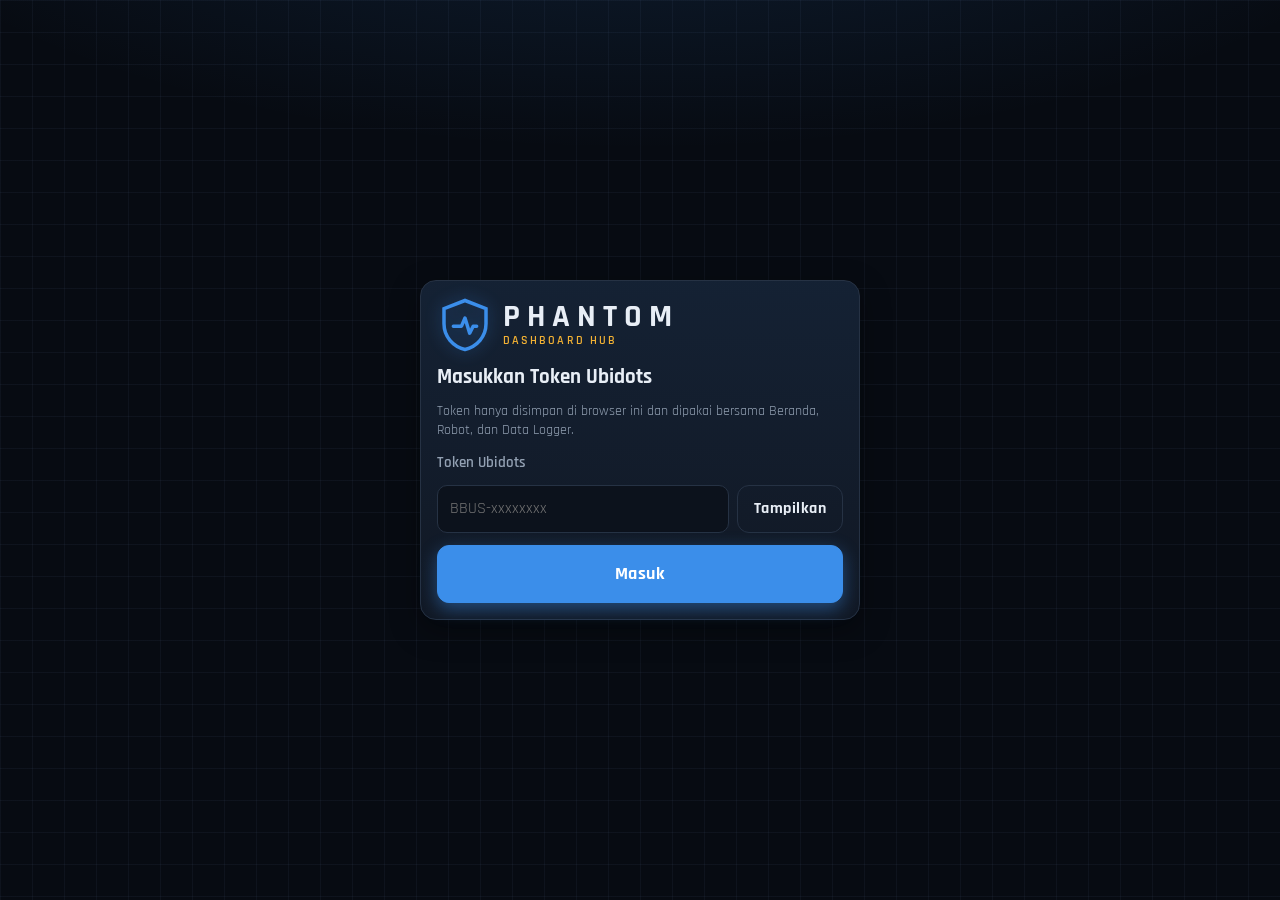
<file: index.html>
<!doctype html>
<html lang="id" data-theme="garuda" data-mode="dark">
<head>
  <meta charset="utf-8">
  <meta name="viewport" content="width=device-width, initial-scale=1, viewport-fit=cover">
  <meta name="theme-color" content="#070b12">
  <title>Phantom Hub</title>
  <link rel="preconnect" href="https://fonts.googleapis.com">
  <link rel="preconnect" href="https://fonts.gstatic.com" crossorigin>
  <link rel="stylesheet" href="https://fonts.googleapis.com/css2?family=JetBrains+Mono:wght@500;700&family=Rajdhani:wght@500;600;700&display=swap">
  <link rel="stylesheet" href="shared/base.css?v=20261133">
  <link rel="stylesheet" href="shared/hub.css?v=20261121">
  <script src="shared/token.js?v=20261133" defer></script>
  <script src="shared/core.js?v=20261133" defer></script>
  <script src="home.js?v=20261133" defer></script>
</head>
<body>
  <section id="login" class="login" hidden>
    <form id="login-form" class="card login-card" autocomplete="off" novalidate>
      <div class="logo logo-lg">
        <svg viewBox="0 0 48 48" aria-hidden="true"><path d="M24 3 6 10v13c0 11 7.6 19.4 18 22 10.4-2.6 18-11 18-22V10L24 3Z" fill="none" stroke="currentColor" stroke-width="3"/><path d="M14 25h7l3-7 4 13 3-6h3" fill="none" stroke="currentColor" stroke-width="3" stroke-linecap="round" stroke-linejoin="round"/></svg>
        <div><strong>PHANTOM</strong><span>Dashboard Hub</span></div>
      </div>
      <h1 class="login-title">Masukkan Token Ubidots</h1>
      <p class="muted login-note">Token hanya disimpan di browser ini dan dipakai bersama Beranda, Robot, dan Data Logger.</p>
      <label class="field">
        <span>Token Ubidots</span>
        <div class="with-btn">
          <input id="login-token" type="password" placeholder="BBUS-xxxxxxxx" spellcheck="false" autocapitalize="off" autocomplete="off">
          <button type="button" class="btn ghost" id="login-reveal" aria-controls="login-token">Tampilkan</button>
        </div>
      </label>
      <p id="login-error" class="error" role="alert" hidden></p>
      <button type="submit" class="btn primary big" id="login-submit">Masuk</button>
    </form>
  </section>

  <div id="app" hidden>
    <header class="topbar">
      <div class="logo">
        <svg viewBox="0 0 48 48" aria-hidden="true"><path d="M24 3 6 10v13c0 11 7.6 19.4 18 22 10.4-2.6 18-11 18-22V10L24 3Z" fill="none" stroke="currentColor" stroke-width="3"/><path d="M14 25h7l3-7 4 13 3-6h3" fill="none" stroke="currentColor" stroke-width="3" stroke-linecap="round" stroke-linejoin="round"/></svg>
        <div><strong>PHANTOM</strong><span>Dashboard Hub</span></div>
      </div>
      <div class="link-status cloud-pill" id="cloud-pill"><span class="dot"></span><span class="cloud-text">—</span></div>
      <div class="clock" aria-label="Jam WIB"><span id="clock-time">--:--:--</span><small id="clock-date"></small></div>
      <div class="top-actions">
        <button class="btn ghost top-btn" type="button" data-token-change aria-label="Ganti token" title="Ganti token"><span aria-hidden="true">🔑</span><span class="lbl">Ganti token</span></button>
        <button class="btn top-btn settings-btn" id="open-settings" aria-label="Pengaturan"><span aria-hidden="true">⚙</span><span class="lbl">Pengaturan</span></button>
      </div>
    </header>

    <div id="banner" class="banner" role="status" hidden></div>

    <main class="hub-main">
      <div class="toolbar">
        <h1>Dashboard</h1>
        <div class="toolbar-actions">
          <button class="btn primary" id="add-dashboard">+ Tambah Dashboard</button>
          <button class="btn ghost" id="restore-builtins" hidden>Pulihkan bawaan</button>
          <button class="btn ghost" id="export-all">Export JSON</button>
          <button class="btn ghost" id="import-all">Import JSON</button>
          <input type="file" id="import-file" accept="application/json,.json" hidden>
        </div>
      </div>
      <div id="dash-grid" class="dash-grid"></div>
    </main>
  </div>

  <dialog id="settings" class="sheet">
    <form id="settings-form" method="dialog">
      <h2>Pengaturan</h2>
      <fieldset class="field">
        <legend>Tema warna</legend>
        <div class="swatches" id="theme-swatches"></div>
      </fieldset>
      <fieldset class="field">
        <legend>Mode tampilan</legend>
        <div class="segmented">
          <label class="seg"><input type="radio" name="mode" value="dark"><span>🌙 Gelap</span></label>
          <label class="seg"><input type="radio" name="mode" value="light"><span>☀️ Terang</span></label>
        </div>
      </fieldset>
      <div class="dialog-actions">
        <button type="submit" value="save" class="btn primary">Simpan</button>
        <button type="submit" value="cancel" class="btn ghost" formnovalidate>Batal</button>
      </div>
    </form>
  </dialog>

  <dialog id="dash-dialog" class="sheet">
    <form id="dash-form" method="dialog" novalidate>
      <h2 id="dash-dialog-title">Tambah Dashboard</h2>
      <div class="form-grid">
        <label class="field full"><span>Nama</span><input name="name" type="text" maxlength="40" required></label>
        <label class="field"><span>Ikon (emoji)</span><input name="icon" type="text" maxlength="4"></label>
        <label class="field" id="dash-device-field"><span>Device label utama</span><input name="device" type="text" spellcheck="false" autocapitalize="off" placeholder="mis. logger"></label>
        <label class="field full" id="dash-template-field"><span>Mulai dari</span>
          <select name="template">
            <option value="empty">Kosong</option>
            <option value="logger">Salinan preset Data Logger</option>
          </select>
        </label>
      </div>
      <p class="hint" id="dash-device-hint" hidden>Device robot diatur di halaman Robot → ⚙ Pengaturan.</p>
      <p id="dash-error" class="error" role="alert" hidden></p>
      <div class="dialog-actions">
        <button type="submit" value="save" class="btn primary">Simpan</button>
        <button type="submit" value="cancel" class="btn ghost" formnovalidate>Batal</button>
      </div>
    </form>
  </dialog>

  <dialog id="actions" class="sheet">
    <form method="dialog">
      <h2 id="actions-title">Dashboard</h2>
      <div class="action-list" id="action-list"></div>
      <div class="dialog-actions" style="grid-template-columns: 1fr"><button value="cancel" class="btn ghost">Tutup</button></div>
    </form>
  </dialog>

  <div id="toast" class="toast" role="status" aria-live="polite" hidden></div>
</body>
</html>
</file>
<file: shared/base.css>
:root {
  color-scheme: dark;
  --bg: #070b12;
  --bg-2: #0c121c;
  --surface: #111824;
  --surface-2: #19222f;
  --surface-3: #222d3d;
  --border: #263244;
  --text: #e8eef6;
  --text-2: #93a1b3;
  --grid-line: rgba(120, 160, 210, 0.06);
  --shadow: 0 10px 30px rgba(0, 0, 0, 0.35);

  --good: #22c55e;
  --warning: #fab219;
  --critical: #e5484d;
  --critical-text: #ff9a9d;
  --warning-text: #ffd27a;

  --accent: #3b8eea;
  --accent-2: #f2b134;
  --on-accent: #ffffff;
  --accent-soft: color-mix(in srgb, var(--accent) 18%, transparent);
  --accent-glow: color-mix(in srgb, var(--accent) 45%, transparent);

  --radius: 16px;
  --gutter: 16px;
  --estop-h: 92px;
  --font-ui: "Rajdhani", system-ui, -apple-system, "Segoe UI", Roboto, sans-serif;
  --font-num: "JetBrains Mono", ui-monospace, "SFMono-Regular", Menlo, Consolas, monospace;
  font-family: var(--font-ui);
}

:root[data-theme="garuda"]   { --accent: #3b8eea; --accent-2: #f2b134; --on-accent: #ffffff; }
:root[data-theme="rescue"]   { --accent: #ff5a36; --accent-2: #ffc23d; --on-accent: #ffffff; }
:root[data-theme="military"] { --accent: #8fb04f; --accent-2: #d8c27a; --on-accent: #10160a; }
:root[data-theme="neon"]     { --accent: #a970ff; --accent-2: #22e5ff; --on-accent: #ffffff; }

:root[data-mode="light"] {
  color-scheme: light;
  --bg: #e9eef4;
  --bg-2: #dfe6ee;
  --surface: #ffffff;
  --surface-2: #f1f4f8;
  --surface-3: #e3e9f0;
  --border: #cdd6e1;
  --text: #0f1722;
  --text-2: #4f5d6e;
  --grid-line: rgba(30, 60, 100, 0.06);
  --shadow: 0 8px 24px rgba(15, 30, 50, 0.1);
  --critical: #d42f36;
  --critical-text: #b3161d;
  --warning: #e29a00;
  --warning-text: #8a5a00;
  --good: #16a34a;
}

:root[data-mode="light"][data-theme="garuda"]   { --accent: #1f6fd1; --accent-2: #b97a00; }
:root[data-mode="light"][data-theme="rescue"]   { --accent: #e0401c; --accent-2: #b97a00; }
:root[data-mode="light"][data-theme="military"] { --accent: #4f7a22; --accent-2: #8a7428; --on-accent: #ffffff; }
:root[data-mode="light"][data-theme="neon"]     { --accent: #7c3aed; --accent-2: #0891b2; }

* { box-sizing: border-box; }

html { scroll-padding-top: 90px; scroll-padding-bottom: calc(var(--estop-h) + 40px); }

html, body { margin: 0; }

body {
  min-height: 100vh;
  background:
    radial-gradient(1200px 500px at 50% -200px, var(--accent-soft), transparent 70%),
    linear-gradient(var(--grid-line) 1px, transparent 1px) 0 0 / 32px 32px,
    linear-gradient(90deg, var(--grid-line) 1px, transparent 1px) 0 0 / 32px 32px,
    var(--bg);
  background-attachment: fixed;
  color: var(--text);
  font-size: 17px;
  line-height: 1.4;
  -webkit-tap-highlight-color: transparent;
}

[hidden] { display: none !important; }

h1, h2, h3 { margin: 0; }

h2 {
  display: flex;
  align-items: baseline;
  gap: 10px;
  margin-bottom: 12px;
  font-size: 0.95rem;
  font-weight: 700;
  letter-spacing: 0.16em;
  text-transform: uppercase;
  color: var(--text-2);
}

h2 > span::before {
  content: "";
  display: inline-block;
  width: 10px;
  height: 10px;
  margin-right: 8px;
  border-radius: 2px;
  background: var(--accent);
  box-shadow: 0 0 10px var(--accent-glow);
}

h2 small { font-family: var(--font-num); font-size: 0.72rem; letter-spacing: 0; text-transform: none; font-weight: 500; }

.muted { color: var(--text-2); }
.error { color: var(--critical-text); margin: 0; font-weight: 600; }

.card {
  position: relative;
  background: linear-gradient(180deg, color-mix(in srgb, var(--surface) 92%, var(--accent) 8%), var(--surface));
  border: 1px solid var(--border);
  border-radius: var(--radius);
  padding: 16px;
  box-shadow: var(--shadow);
}

/* ---------- Tombol & input ---------- */

.btn {
  font: inherit;
  font-weight: 700;
  font-size: 1rem;
  letter-spacing: 0.03em;
  border-radius: 12px;
  border: 1px solid var(--border);
  background: var(--surface-2);
  color: var(--text);
  padding: 10px 16px;
  min-height: 46px;
  cursor: pointer;
  touch-action: manipulation;
  user-select: none;
  -webkit-user-select: none;
  transition: transform 0.08s ease, background 0.15s ease, box-shadow 0.15s ease, border-color 0.15s ease;
}

.btn:hover { border-color: color-mix(in srgb, var(--accent) 60%, var(--border)); }
.btn:active { transform: translateY(1px) scale(0.98); }
.btn.primary { background: var(--accent); border-color: var(--accent); color: var(--on-accent); box-shadow: 0 6px 18px var(--accent-glow); }
.btn.ghost { background: transparent; }
.btn.danger { background: transparent; border-color: var(--critical); color: var(--critical-text); }
.btn.danger-text { color: var(--critical-text); }
.btn.big { width: 100%; min-height: 58px; font-size: 1.15rem; }
.btn.wide { width: 100%; }
.btn:disabled { opacity: 0.6; cursor: progress; }

.field { display: flex; flex-direction: column; gap: 6px; margin: 0 0 14px; padding: 0; border: 0; min-width: 0; }
.field > span, .field > legend { font-size: 0.95rem; font-weight: 600; color: var(--text-2); padding: 0; margin-bottom: 6px; }
.field small { font-size: 0.85rem; }

input[type="text"], input[type="password"], input[type="number"], select {
  font: inherit;
  font-size: 1rem;
  width: 100%;
  min-height: 48px;
  padding: 10px 12px;
  border-radius: 10px;
  border: 1px solid var(--border);
  background: var(--bg-2);
  color: var(--text);
}

input[type="color"] { width: 56px; height: 48px; padding: 4px; border-radius: 10px; border: 1px solid var(--border); background: var(--bg-2); }
input[type="checkbox"] { width: 22px; height: 22px; accent-color: var(--accent); }

input:focus-visible, button:focus-visible, select:focus-visible { outline: 2px solid var(--accent); outline-offset: 2px; }

.with-btn { display: flex; gap: 8px; }
.with-btn input { flex: 1; min-width: 0; }

.kbd { font-family: var(--font-num); padding: 0 6px; border-radius: 6px; border: 1px solid var(--border); background: var(--surface-2); }

/* ---------- Login ---------- */

.login { min-height: 100vh; display: grid; place-items: center; padding: var(--gutter); }
.login-card { width: 100%; max-width: 440px; display: flex; flex-direction: column; gap: 12px; }

.login-title { margin: 0; font-size: 1.3rem; line-height: 1.2; color: var(--text); }
.login-note { margin: 0; font-size: 0.85rem; }
.login-card .field { margin: 0; }
.login-card .error { margin: 0; }

@media (max-height: 430px) {
  .login { padding: 8px 16px; align-items: center; }
  .login-card { gap: 6px; padding: 10px 16px; }
  .login-card .logo-lg svg { width: 30px; height: 30px; }
  .login-card .logo-lg strong { font-size: 1.2rem; }
  .login-card .logo span { display: none; }
  .login-title { font-size: 1.05rem; }
  .login-note { font-size: 0.78rem; }
  .login-card .btn.big { min-height: 44px; }
}

@media (max-height: 320px) {
  .login { padding: 4px 16px; }
  .login-card { gap: 4px; padding: 6px 14px; }
  .login-card .btn.big { min-height: 40px; }
  .login-note { font-size: 0.72rem; }
}

/* ---------- Header ---------- */

.logo { display: flex; align-items: center; gap: 10px; color: var(--accent); min-width: 0; }
.logo svg { width: 40px; height: 40px; flex: none; filter: drop-shadow(0 0 8px var(--accent-glow)); }
.logo strong { display: block; color: var(--text); font-size: 1.45rem; font-weight: 700; letter-spacing: 0.22em; line-height: 1; }
.logo span { display: block; color: var(--accent-2); font-size: 0.72rem; font-weight: 600; letter-spacing: 0.18em; text-transform: uppercase; white-space: nowrap; }
.logo-lg svg { width: 56px; height: 56px; }
.logo-lg strong { font-size: 2rem; }

.topbar {
  position: sticky;
  top: 0;
  z-index: 30;
  display: grid;
  grid-template-columns: auto 1fr auto auto;
  align-items: center;
  gap: 14px;
  padding: 10px clamp(var(--gutter), 2.5vw, 32px);
  padding-top: max(10px, env(safe-area-inset-top));
  background: color-mix(in srgb, var(--bg) 85%, transparent);
  backdrop-filter: blur(10px);
  border-bottom: 1px solid var(--border);
  box-shadow: 0 1px 0 var(--accent-soft);
}

.link-status {
  justify-self: center;
  display: inline-flex;
  align-items: center;
  gap: 10px;
  padding: 8px 14px;
  border-radius: 999px;
  border: 1px solid var(--border);
  background: var(--surface);
  font-weight: 700;
  letter-spacing: 0.06em;
  white-space: nowrap;
}

.dot { width: 12px; height: 12px; border-radius: 50%; background: var(--text-2); flex: none; }
.link-status.online .dot { background: var(--good); box-shadow: 0 0 0 0 var(--good); animation: ping 1.6s ease-out infinite; }
.link-status.late .dot { background: var(--warning); animation: blink 1.2s steps(2, start) infinite; }
.link-status.offline .dot { background: var(--critical); animation: blink 0.8s steps(2, start) infinite; }
.link-status.online { border-color: color-mix(in srgb, var(--good) 50%, var(--border)); }
.link-status.offline { border-color: color-mix(in srgb, var(--critical) 60%, var(--border)); color: var(--critical-text); }

@keyframes ping {
  0% { box-shadow: 0 0 0 0 color-mix(in srgb, var(--good) 70%, transparent); }
  100% { box-shadow: 0 0 0 10px transparent; }
}

@keyframes blink { to { visibility: hidden; } }

.clock { display: flex; flex-direction: column; align-items: flex-end; font-family: var(--font-num); line-height: 1.1; }
.clock span { font-size: 1.25rem; font-weight: 700; color: var(--text); letter-spacing: 0.04em; }
.clock small { font-size: 0.72rem; color: var(--text-2); }

.top-actions { display: flex; gap: 8px; }
.top-btn { display: inline-flex; align-items: center; gap: 8px; min-height: 48px; }
.top-btn [aria-hidden] { font-size: 1.35rem; line-height: 1; }
.settings-btn { background: var(--accent); border-color: var(--accent); color: var(--on-accent); box-shadow: 0 4px 16px var(--accent-glow); }
#edit-toggle[aria-pressed="true"] { background: var(--accent-2); border-color: var(--accent-2); color: #111; }

@media (max-width: 860px) {
  .top-btn .lbl { display: none; }
  .top-btn { min-width: 48px; justify-content: center; padding: 8px 12px; }
}

@media (max-width: 600px) {
  .topbar { grid-template-columns: 1fr auto; row-gap: 8px; }
  .link-status { grid-column: 1 / -1; grid-row: 2; justify-self: stretch; justify-content: center; }
  .clock { display: none; }
  .logo span { display: none; }
}

/* ---------- Bar & banner ---------- */

.editbar {
  display: flex;
  flex-wrap: wrap;
  align-items: center;
  justify-content: space-between;
  gap: 10px;
  margin: 12px clamp(var(--gutter), 2.5vw, 32px) 0;
  padding: 10px 14px;
  border-radius: 12px;
  border: 1px dashed var(--accent-2);
  background: color-mix(in srgb, var(--accent-2) 14%, var(--surface));
}

.editbar-text strong { color: var(--accent-2); letter-spacing: 0.12em; margin-right: 6px; }
.editbar-actions { display: flex; flex-wrap: wrap; gap: 8px; }
.editbar-actions .btn { min-height: 42px; padding: 8px 12px; }

.alert-strip, .banner {
  margin: 12px clamp(var(--gutter), 2.5vw, 32px) 0;
  padding: 12px 16px;
  border-radius: 12px;
  font-weight: 700;
}

.alert-strip {
  display: flex;
  align-items: center;
  gap: 10px;
  border: 2px solid var(--critical);
  background: color-mix(in srgb, var(--critical) 20%, var(--surface));
  color: var(--critical-text);
  font-size: 1.15rem;
  letter-spacing: 0.08em;
  animation: alarm 1s ease-in-out infinite;
}

.banner { border: 1px solid var(--critical); background: color-mix(in srgb, var(--critical) 12%, var(--surface)); color: var(--critical-text); }
.banner.warn { border-color: var(--warning); background: color-mix(in srgb, var(--warning) 12%, var(--surface)); color: var(--warning-text); }

@keyframes alarm {
  0%, 100% { box-shadow: 0 0 0 0 color-mix(in srgb, var(--critical) 0%, transparent); }
  50% { box-shadow: 0 0 24px 2px color-mix(in srgb, var(--critical) 55%, transparent); }
}

/* ---------- Layout ---------- */

.layout {
  display: grid;
  grid-template-columns: minmax(0, 1fr);
  grid-template-areas: "monitor" "chart" "controls";
  gap: 24px;
  width: 100%;
  max-width: 1760px;
  margin: 0 auto;
  padding: 18px clamp(var(--gutter), 2.5vw, 32px) calc(var(--estop-h) + 40px);
}

.area-monitor { grid-area: monitor; }
.area-chart { grid-area: chart; }
.area-controls { grid-area: controls; }
.panel { min-width: 0; }

@media (min-width: 1024px) {
  .layout {
    grid-template-columns: minmax(0, 1fr) minmax(0, 1fr);
    grid-template-areas: "monitor chart" "controls controls";
  }
  .area-chart .chart-card { height: calc(100% - 34px); display: flex; flex-direction: column; }
  .area-chart .chart-box { flex: 1; min-height: 280px; }
}

/* ---------- Sensor ---------- */

.sensor-grid {
  display: grid;
  grid-template-columns: repeat(2, minmax(0, 1fr));
  gap: 14px;
}

@media (max-width: 360px) { .sensor-grid { grid-template-columns: minmax(0, 1fr); } }
@media (min-width: 1500px) { .sensor-grid { grid-template-columns: repeat(auto-fill, minmax(220px, 1fr)); } }

.sensor {
  --c: var(--accent);
  display: flex;
  flex-direction: column;
  gap: 4px;
  min-height: 150px;
  overflow: hidden;
  border-color: color-mix(in srgb, var(--c) 35%, var(--border));
  transition: box-shadow 0.2s ease, border-color 0.2s ease;
}

.sensor::before {
  content: "";
  position: absolute;
  inset: 0 auto 0 0;
  width: 5px;
  background: var(--c);
  box-shadow: 0 0 14px var(--c);
}

.sensor-head { display: flex; align-items: center; gap: 10px; }
.sensor-icon {
  display: grid;
  place-items: center;
  width: 38px;
  height: 38px;
  border-radius: 10px;
  font-size: 1.3rem;
  background: color-mix(in srgb, var(--c) 18%, transparent);
  border: 1px solid color-mix(in srgb, var(--c) 40%, transparent);
}
.sensor .label { font-size: 1rem; font-weight: 700; letter-spacing: 0.06em; text-transform: uppercase; color: var(--text-2); }
.sensor .reading { display: flex; align-items: baseline; gap: 6px; margin-top: 4px; }
.sensor .value { font-family: var(--font-num); font-size: clamp(2rem, 4.2vw, 2.9rem); font-weight: 700; line-height: 1; color: var(--text); font-variant-numeric: tabular-nums; }
.sensor .unit { font-size: 1.1rem; font-weight: 700; color: var(--c); }
.sensor .note { min-height: 1.3em; font-size: 0.95rem; font-weight: 700; letter-spacing: 0.04em; }
.sensor .age { font-family: var(--font-num); font-size: 0.75rem; color: var(--text-2); margin-top: auto; }
.sensor.stale .value { opacity: 0.45; }

.sensor.warn { border-color: var(--warning); box-shadow: 0 0 0 1px var(--warning), 0 0 22px color-mix(in srgb, var(--warning) 40%, transparent); }
.sensor.warn .note { color: var(--warning-text); }
.sensor.warn .note::before { content: "⚠ "; }

.sensor.danger {
  border-color: var(--critical);
  background: color-mix(in srgb, var(--critical) 16%, var(--surface));
  animation: danger-glow 0.9s ease-in-out infinite;
}
.sensor.danger::before { background: var(--critical); box-shadow: 0 0 18px var(--critical); }
.sensor.danger .value { color: var(--critical-text); }
.sensor.danger .note {
  align-self: flex-start;
  padding: 2px 8px;
  border-radius: 6px;
  background: var(--critical);
  color: #fff;
  text-transform: uppercase;
  animation: blink 0.9s steps(2, start) infinite;
}
.sensor.danger .note::before { content: "⚠ "; }

@keyframes danger-glow {
  0%, 100% { box-shadow: 0 0 0 1px var(--critical), 0 0 10px color-mix(in srgb, var(--critical) 30%, transparent); }
  50% { box-shadow: 0 0 0 2px var(--critical), 0 0 34px color-mix(in srgb, var(--critical) 75%, transparent); }
}

.chart-box { position: relative; height: 260px; }

/* ---------- Kontrol ---------- */

.control-groups {
  display: grid;
  grid-template-columns: repeat(auto-fit, minmax(min(100%, 320px), 1fr));
  gap: 18px;
  align-items: start;
}

.group h3 {
  display: flex;
  align-items: center;
  gap: 8px;
  margin-bottom: 14px;
  font-size: 1.15rem;
  letter-spacing: 0.12em;
  text-transform: uppercase;
}

.group-icon { color: var(--accent); }

.pad {
  display: grid;
  grid-template-columns: repeat(3, minmax(0, 112px));
  grid-template-rows: repeat(3, auto);
  grid-template-areas:
    "upleft up upright"
    "left center right"
    "downleft down downright";
  gap: 12px;
  justify-content: center;
  margin: 4px 0 20px;
}

.pad > * { width: 100%; aspect-ratio: 1; min-height: 64px; }
.pad .ctl-item > .btn { width: 100%; height: 100%; }

.ctl-hold, .ctl-button {
  --c: var(--accent);
  position: relative;
  font-size: 2rem;
  min-height: 64px;
  border-radius: 16px;
  border: 2px solid color-mix(in srgb, var(--c) 45%, var(--border));
  background: linear-gradient(180deg, var(--surface-3), var(--surface-2));
  box-shadow: 0 6px 0 color-mix(in srgb, var(--c) 35%, #000), 0 10px 18px rgba(0, 0, 0, 0.3);
  color: var(--text);
  touch-action: none;
}

.ctl-hold:active, .ctl-hold.active, .ctl-button:active {
  transform: translateY(5px);
  box-shadow: 0 1px 0 color-mix(in srgb, var(--c) 35%, #000), 0 0 26px var(--c);
  background: var(--c);
  border-color: var(--c);
  color: var(--on-accent);
}

.ctl-button.stop { --c: var(--critical); color: var(--critical-text); font-size: 1.8rem; }
.ctl-button.stop:active { color: #fff; }

.ctl-list { display: grid; gap: 18px; }
.ctl-list .ctl-button, .ctl-list .ctl-hold { width: 100%; font-size: 1.15rem; min-height: 58px; }

.ctl-row { --c: var(--accent); position: relative; }
.ctl-head { display: flex; justify-content: space-between; align-items: baseline; margin-bottom: 8px; font-weight: 700; font-size: 1.05rem; }
.ctl-value { font-family: var(--font-num); font-weight: 700; color: var(--c); font-variant-numeric: tabular-nums; }
.pending .ctl-value::after { content: " ⟳"; color: var(--text-2); }

input[type="range"] {
  -webkit-appearance: none;
  appearance: none;
  width: 100%;
  height: 48px;
  margin: 0;
  background: transparent;
  touch-action: pan-y;
}

input[type="range"]::-webkit-slider-runnable-track { height: 10px; border-radius: 5px; background: linear-gradient(90deg, var(--c), var(--surface-3)); }
input[type="range"]::-webkit-slider-thumb { -webkit-appearance: none; width: 34px; height: 34px; margin-top: -12px; border-radius: 50%; background: var(--c); border: 4px solid var(--surface); box-shadow: 0 0 0 2px var(--c), 0 0 16px var(--c); }
input[type="range"]::-moz-range-track { height: 10px; border-radius: 5px; background: var(--surface-3); }
input[type="range"]::-moz-range-progress { height: 10px; border-radius: 5px; background: var(--c); }
input[type="range"]::-moz-range-thumb { width: 28px; height: 28px; border-radius: 50%; background: var(--c); border: 4px solid var(--surface); box-shadow: 0 0 0 2px var(--c); }

.segmented { display: grid; grid-auto-flow: column; grid-auto-columns: 1fr; gap: 8px; }
.segmented .btn { min-height: 58px; font-size: 1.1rem; }
.segmented .btn[aria-pressed="true"] { background: var(--c, var(--accent)); border-color: var(--c, var(--accent)); color: var(--on-accent); box-shadow: 0 0 18px color-mix(in srgb, var(--c, var(--accent)) 50%, transparent); }

.seg { position: relative; }
.seg input { position: absolute; opacity: 0; inset: 0; margin: 0; cursor: pointer; }
.seg span { display: flex; align-items: center; justify-content: center; min-height: 48px; border-radius: 10px; border: 1px solid var(--border); background: var(--surface-2); font-weight: 700; }
.seg input:checked + span { background: var(--accent); border-color: var(--accent); color: var(--on-accent); }
.seg input:focus-visible + span { outline: 2px solid var(--accent); outline-offset: 2px; }

.camera-card { display: grid; gap: 12px; }
.camera-card p { margin: 0; word-break: break-all; }

/* ---------- Mode edit ---------- */

.add-tile {
  display: grid;
  place-items: center;
  min-height: 120px;
  border: 2px dashed var(--accent-2);
  border-radius: var(--radius);
  background: transparent;
  color: var(--accent-2);
  font: inherit;
  font-weight: 700;
  font-size: 1.1rem;
  cursor: pointer;
}

.edit-overlay {
  position: absolute;
  inset: 0;
  z-index: 5;
  border: 2px dashed var(--accent-2);
  border-radius: var(--radius);
  background: color-mix(in srgb, var(--accent-2) 8%, transparent);
  cursor: pointer;
}

.edit-tools { position: absolute; top: 4px; right: 4px; display: flex; gap: 4px; }
.edit-tools button {
  display: grid;
  place-items: center;
  width: 34px;
  height: 34px;
  border-radius: 8px;
  border: 1px solid var(--border);
  background: var(--surface);
  color: var(--text);
  font-size: 1rem;
  cursor: pointer;
}
.edit-tools .drag-handle { cursor: grab; touch-action: none; }
.edit-tools .del { color: var(--critical-text); }

.dragging { opacity: 0.55; outline: 2px solid var(--accent-2); border-radius: var(--radius); }
body.drag-active, body.drag-active * { cursor: grabbing !important; user-select: none; }

.editing .pad .edit-tools { top: 2px; right: 2px; }
.editing .pad .edit-tools button { width: 28px; height: 28px; font-size: 0.85rem; }
.group-head-tools { position: absolute; top: 10px; right: 10px; z-index: 6; display: flex; gap: 4px; }

/* ---------- STOP darurat ---------- */

.estop-bar {
  position: fixed;
  left: 0;
  right: 0;
  bottom: 0;
  z-index: 20;
  padding: 10px var(--gutter);
  padding-bottom: max(10px, env(safe-area-inset-bottom));
  background: linear-gradient(to top, var(--bg) 60%, transparent);
  pointer-events: none;
}

.hazard {
  max-width: 760px;
  margin: 0 auto;
  padding: 6px;
  border-radius: 22px;
  background: repeating-linear-gradient(-45deg, #f5c400 0 14px, #111 14px 28px);
  box-shadow: 0 10px 30px rgba(0, 0, 0, 0.5);
  pointer-events: auto;
}

.estop {
  display: flex;
  align-items: center;
  justify-content: center;
  gap: 14px;
  width: 100%;
  height: var(--estop-h);
  border: 0;
  border-radius: 16px;
  background: radial-gradient(circle at 50% 30%, #ff4d4d, #c40d16 70%);
  color: #fff;
  font-family: var(--font-ui);
  font-size: clamp(1.5rem, 5vw, 2.1rem);
  font-weight: 700;
  letter-spacing: 0.16em;
  text-shadow: 0 2px 0 rgba(0, 0, 0, 0.35);
  box-shadow: inset 0 -8px 0 rgba(0, 0, 0, 0.3), inset 0 2px 0 rgba(255, 255, 255, 0.3), 0 0 30px rgba(255, 40, 40, 0.45);
  cursor: pointer;
  touch-action: manipulation;
  user-select: none;
  -webkit-user-select: none;
  transition: transform 0.06s ease, box-shadow 0.06s ease;
}

.estop-icon { font-size: 1.15em; }

@media (min-width: 1024px) {
  .estop-bar { left: auto; right: 0; width: 440px; padding: 0 32px 24px; background: none; }
  .hazard { max-width: none; }
  .estop { font-size: 1.7rem; }
}
.estop:active, .estop.fired { transform: translateY(4px); box-shadow: inset 0 -2px 0 rgba(0, 0, 0, 0.3), 0 0 50px rgba(255, 40, 40, 0.8); background: #a50710; }

/* ---------- Dialog ---------- */

.sheet {
  width: min(560px, calc(100vw - 2 * var(--gutter)));
  max-height: calc(100vh - 32px);
  padding: 20px;
  border-radius: var(--radius);
  border: 1px solid var(--border);
  background: var(--surface);
  color: var(--text);
  box-shadow: var(--shadow);
}

.sheet::backdrop { background: rgba(0, 0, 0, 0.6); backdrop-filter: blur(2px); }
.sheet h2 { font-size: 1.3rem; color: var(--text); margin-bottom: 18px; }
.sheet hr { border: 0; border-top: 1px solid var(--border); margin: 18px 0; }
.dialog-actions { display: grid; grid-template-columns: 1fr 1fr; gap: 10px; margin-top: 8px; }

.swatches { display: grid; grid-template-columns: repeat(2, minmax(0, 1fr)); gap: 8px; }
.swatch span { justify-content: flex-start; gap: 10px; padding: 0 12px; }
.swatch i { width: 26px; height: 26px; border-radius: 50%; flex: none; border: 2px solid rgba(255, 255, 255, 0.6); }

.form-grid { display: grid; grid-template-columns: repeat(2, minmax(0, 1fr)); gap: 0 12px; }
.form-grid .full { grid-column: 1 / -1; }
.inline { display: flex; align-items: center; gap: 10px; }
.check { flex-direction: row; align-items: center; gap: 10px; }
.check > span { margin: 0; }

.thresholds { display: grid; gap: 8px; margin-bottom: 8px; }
.threshold-row { display: grid; grid-template-columns: 1.1fr 0.9fr 1fr auto; gap: 6px; align-items: center; }
.threshold-row .note-input { grid-column: 1 / -2; }
.threshold-row .icon-btn { grid-row: 1 / span 2; grid-column: 4; }
.icon-btn { min-width: 44px; min-height: 44px; padding: 0; }
.section-label { margin: 6px 0 8px; font-weight: 700; color: var(--text-2); }

.toast {
  position: fixed;
  left: 50%;
  bottom: calc(var(--estop-h) + 44px);
  transform: translateX(-50%);
  z-index: 40;
  max-width: calc(100vw - 2 * var(--gutter));
  padding: 12px 18px;
  border-radius: 12px;
  background: var(--surface-2);
  border: 1px solid var(--border);
  box-shadow: var(--shadow);
  font-weight: 600;
}

.toast.error { border-color: var(--critical); color: var(--critical-text); }

@media (prefers-reduced-motion: reduce) {
  *, *::before, *::after { animation: none !important; transition: none !important; }
  .sensor.danger { box-shadow: 0 0 0 2px var(--critical), 0 0 24px color-mix(in srgb, var(--critical) 60%, transparent); }
}

.editing .sensor-head, .editing .ctl-head { padding-right: 78px; }
.editing .group h3 { padding-right: 44px; }
</file>
<file: shared/hub.css>
html { scroll-padding-bottom: 24px; }

.toast { bottom: 24px; }

.hub-main {
  width: 100%;
  max-width: 1760px;
  margin: 0 auto;
  padding: 18px clamp(var(--gutter), 2.5vw, 32px) 48px;
}

.cloud-pill { max-width: 100%; overflow: hidden; }
.cloud-pill .cloud-text { overflow: hidden; text-overflow: ellipsis; }
.cloud-pill:not(.online):not(.late):not(.offline) .dot { background: var(--accent-2); }

.toolbar { display: flex; flex-wrap: wrap; align-items: center; justify-content: space-between; gap: 10px; margin-bottom: 18px; }
.toolbar h1 { font-size: 1.6rem; letter-spacing: 0.14em; text-transform: uppercase; }
.toolbar-actions { display: flex; flex-wrap: wrap; gap: 8px; }

.back-link { display: inline-flex; align-items: center; gap: 6px; color: var(--text-2); text-decoration: none; font-weight: 700; }
.back-link:hover { color: var(--accent); }

/* ---------- Beranda ---------- */

.dash-grid {
  display: grid;
  grid-template-columns: repeat(auto-fill, minmax(min(100%, 290px), 1fr));
  gap: 16px;
}

.dash-card {
  display: flex;
  flex-direction: column;
  gap: 12px;
  min-height: 190px;
  color: inherit;
  text-decoration: none;
  transition: transform 0.12s ease, border-color 0.15s ease, box-shadow 0.15s ease;
}

.dash-card:hover { transform: translateY(-2px); border-color: color-mix(in srgb, var(--accent) 60%, var(--border)); box-shadow: 0 0 0 1px var(--accent-soft), var(--shadow); }
.dash-card-head { display: flex; align-items: flex-start; gap: 12px; }
.dash-icon {
  display: grid;
  place-items: center;
  width: 56px;
  height: 56px;
  flex: none;
  border-radius: 14px;
  font-size: 1.9rem;
  background: var(--accent-soft);
  border: 1px solid color-mix(in srgb, var(--accent) 40%, transparent);
}
.dash-title { flex: 1; min-width: 0; color: inherit; text-decoration: none; }
.dash-title:hover strong, .dash-title:focus-visible strong { color: var(--accent); }
.dash-title strong { display: block; font-size: 1.35rem; line-height: 1.15; overflow-wrap: anywhere; }
.dash-title small { color: var(--text-2); font-family: var(--font-num); font-size: 0.8rem; }
.dash-badges { display: flex; flex-wrap: wrap; gap: 6px; }
.chip {
  display: inline-flex;
  align-items: center;
  gap: 6px;
  padding: 3px 10px;
  border-radius: 999px;
  border: 1px solid var(--border);
  background: var(--surface-2);
  font-size: 0.85rem;
  font-weight: 700;
}
.chip.mono { font-family: var(--font-num); font-weight: 500; }
.dash-status { display: flex; align-items: center; gap: 8px; margin-top: auto; font-weight: 700; }
.dash-status.online .dot { background: var(--good); animation: ping 1.6s ease-out infinite; }
.dash-status.offline .dot { background: var(--critical); animation: blink 0.8s steps(2, start) infinite; }
.dash-status.offline { color: var(--critical-text); }
.dash-open { color: var(--accent); font-weight: 700; }
.menu-btn { width: 44px; height: 44px; min-height: 44px; padding: 0; font-size: 1.4rem; flex: none; }

.add-card { min-height: 190px; }

.action-list { display: grid; gap: 10px; }
.action-list .btn { justify-content: flex-start; text-align: left; min-height: 54px; }

/* ---------- Builder ---------- */

.dash-head { display: flex; align-items: center; gap: 12px; min-width: 0; }
.dash-head .dash-icon { width: 44px; height: 44px; font-size: 1.5rem; }
.dash-head strong { font-size: 1.3rem; letter-spacing: 0.06em; overflow-wrap: anywhere; }

.widget-grid {
  display: grid;
  grid-template-columns: repeat(2, minmax(0, 1fr));
  gap: 16px;
  align-items: stretch;
}

.w-S { grid-column: span 1; }
.w-M, .w-L { grid-column: span 2; }

@media (min-width: 700px) {
  .widget-grid { grid-template-columns: repeat(6, minmax(0, 1fr)); }
  .w-S { grid-column: span 2; }
  .w-M { grid-column: span 3; }
  .w-L { grid-column: span 6; }
}

@media (min-width: 1100px) {
  .widget-grid { grid-template-columns: repeat(12, minmax(0, 1fr)); }
  .w-S { grid-column: span 3; }
  .w-M { grid-column: span 6; }
  .w-L { grid-column: span 12; }
}

.widget { --c: var(--accent); display: flex; flex-direction: column; gap: 10px; min-width: 0; min-height: 150px; }
.w-head { display: flex; align-items: center; gap: 10px; min-width: 0; }
.w-title { flex: 1; min-width: 0; font-size: 1rem; font-weight: 700; letter-spacing: 0.06em; text-transform: uppercase; color: var(--text-2); overflow-wrap: anywhere; }
.w-src { font-family: var(--font-num); font-size: 0.72rem; color: var(--text-2); overflow-wrap: anywhere; }
.w-body { flex: 1; display: flex; flex-direction: column; gap: 6px; min-width: 0; }
.w-error { color: var(--critical-text); font-size: 0.85rem; font-weight: 600; }

.widget.sensor { min-height: 150px; }
.widget .ctx { font-family: var(--font-num); font-size: 0.85rem; color: var(--text-2); overflow-wrap: anywhere; }
.big-text { font-family: var(--font-num); font-size: clamp(1.2rem, 3vw, 1.7rem); font-weight: 700; overflow-wrap: anywhere; }

.code-badge {
  --lc: var(--text-2);
  align-self: flex-start;
  display: inline-flex;
  align-items: center;
  gap: 8px;
  padding: 8px 14px;
  border-radius: 12px;
  border: 2px solid var(--lc);
  background: color-mix(in srgb, var(--lc) 16%, transparent);
  color: var(--text);
  font-weight: 700;
  font-size: 1.15rem;
}
.code-badge .dot { background: var(--lc); }
.code-num { font-family: var(--font-num); font-size: clamp(1.8rem, 4vw, 2.4rem); font-weight: 700; color: var(--lc); }
.lv-ok { --lc: var(--good); }
.lv-warn { --lc: var(--warning); }
.lv-danger { --lc: var(--critical); }
.lv-info { --lc: var(--accent); }

.status-big { display: flex; align-items: center; gap: 12px; font-size: clamp(1.1rem, 4.5vw, 1.5rem); font-weight: 700; letter-spacing: 0.08em; }
.status-big .dot { width: 18px; height: 18px; }
.status-big.online .dot { background: var(--good); animation: ping 1.6s ease-out infinite; }
.status-big.offline { color: var(--critical-text); }
.status-big.offline .dot { background: var(--critical); animation: blink 0.8s steps(2, start) infinite; }

.widget .chart-box { height: 260px; }
.w-M .chart-box, .w-S .chart-box { height: 220px; }

.table-wrap { overflow: auto; max-height: 520px; border: 1px solid var(--border); border-radius: 10px; }
.hist-table { width: 100%; border-collapse: collapse; font-size: 0.92rem; }
.hist-table th, .hist-table td { padding: 8px 10px; text-align: left; border-bottom: 1px solid var(--border); white-space: nowrap; }
.hist-table th { position: sticky; top: 0; background: var(--surface-2); font-size: 0.8rem; letter-spacing: 0.06em; text-transform: uppercase; color: var(--text-2); }
.hist-table th.num { text-align: right; }
.hist-table td.num { font-family: var(--font-num); text-align: right; }
.hist-table tbody tr:nth-child(even) { background: color-mix(in srgb, var(--surface-2) 50%, transparent); }
.w-actions { display: flex; flex-wrap: wrap; gap: 8px; justify-content: space-between; align-items: center; }

.note-text { white-space: pre-wrap; overflow-wrap: anywhere; font-size: 1.05rem; }

.empty-state { padding: 32px 16px; text-align: center; color: var(--text-2); }
.empty-state strong { display: block; color: var(--text); font-size: 1.2rem; margin-bottom: 6px; }

.editing .widget { padding-top: 50px; }
.widget .edit-overlay { z-index: 6; }

.series-row, .rule-row { display: grid; grid-template-columns: 1.4fr 56px auto; gap: 6px; align-items: center; margin-bottom: 8px; }
.rule-row { grid-template-columns: 0.8fr 1fr 1.4fr auto; }
.series-row input[type="color"] { width: 56px; }

textarea {
  font: inherit;
  font-size: 1rem;
  width: 100%;
  min-height: 120px;
  padding: 10px 12px;
  border-radius: 10px;
  border: 1px solid var(--border);
  background: var(--bg-2);
  color: var(--text);
  resize: vertical;
}

.hint { color: var(--text-2); font-size: 0.85rem; margin: -6px 0 12px; }
.not-found { max-width: 560px; margin: 60px auto; text-align: center; }

@media (max-width: 600px) {
  .toolbar h1 { font-size: 1.25rem; }
  .widget { min-height: 0; }
  .w-S .sensor-icon { display: none; }
  .w-S .status-big { gap: 8px; letter-spacing: 0.02em; }
  .w-S .w-title { font-size: 0.9rem; }
  .rule-row { grid-template-columns: 1fr 1fr auto; }
  .rule-row .rule-text { grid-column: 1 / -2; grid-row: 2; }
}
</file>
